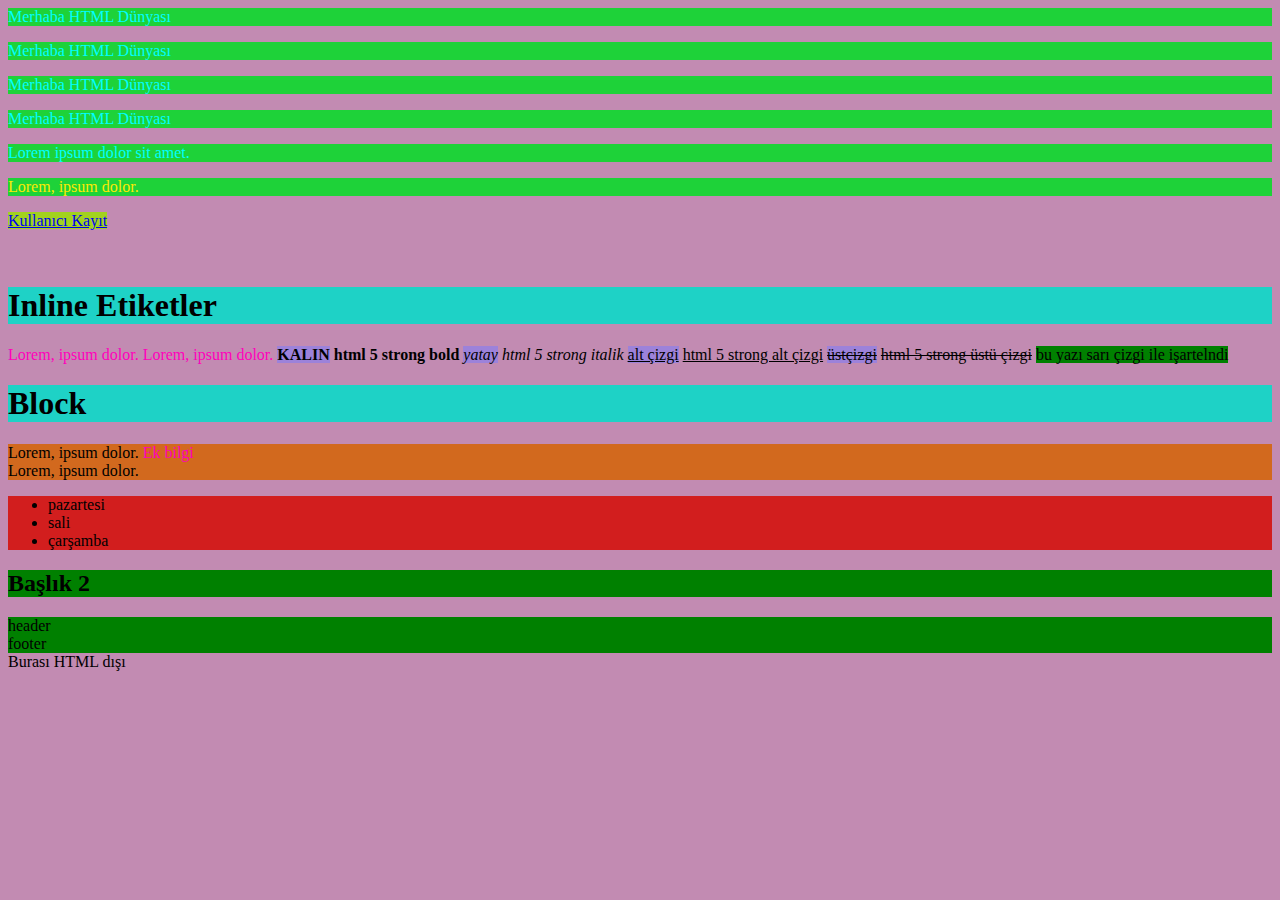
<file: HtmlTags/index.Html>
<html>
    <head>
        <!-- Yorum için yapılır.
        
        Bu satırlar tarayıcı tarafından yorumlamayacaktır.
        Ancak kaynak kodda görünecektir.
        Bu tag içinde Style (css) kodlarını yazabiliriz.
        sayfa yapısı ile ilgili meta ayarları verebilir. Meta ayarları dil ayarları, karakter set ayarları vb.
        Sayfaya başlık verbilir bu bir etikettir.
        renklerde !important olan hangisinin daha önemli olduğunu belirtir.
        fakat her ikisine de importan yazıldığında son yazdığını daha önemli olur.
        <title>
        -->
        <meta charset ="UTF-8"/>
        <meta name="keywords" content="HTML, CSS, Javascprit"/>
        <meta name="author" content="Göksel"/>
        <meta name="viewport" content="width=device-width, initial-scale=1.0"/>
        <title>Merhaba HTML </title>
        <link rel = "stylesheet" href="assets/css/index.css"/>
        
        <style>
            body {background-color: rgb(194, 139, 178);}
            p{color:aqua !important;/* bu satır css yorum satırı*/}
            /* tüm spanları etkiler eğer style içinde bu durumu belirtirsen */
            span
            {
                color: rgb(255, 0, 187);
            }
             /* .kirmiziyazi {color:red} */
            
             div{background-color: chocolate;}

             h1{background-color: rgb(30, 210, 198);}

             p{background-color: rgb(30, 210, 57);}

             a{background-color: rgb(162, 210, 30);}

             ul{background-color: rgb(210, 30, 30);}

             b,s,i,u{background-color: rgb(156, 130, 218);}

             mark{background-color: green;}

             section,header,footer{background-color: green;}
        </style>
        
    </head>
    <body>
        <p>Merhaba HTML Dünyası</p>
        <p>Merhaba HTML Dünyası</p>
        <p>Merhaba HTML Dünyası</p>
        <p>Merhaba HTML Dünyası</p>
        <p>Lorem ipsum dolor sit amet.</p>
        <p style="color:rgb(250, 234, 4) !important">Lorem, ipsum dolor.</p>
        <a href="kullanici-kayit-form.html">Kullanıcı Kayıt</a>
        <br/>
        <br/> 
        <br/>
        <!-- yanyana yazarken -->
        <h1>Inline Etiketler</h1>
        <span>Lorem, ipsum dolor.</span>
        <!-- span içerisinde class olarak rengi belirleyebiliyoruz. -->
        <span class="kirmiziyazi">Lorem, ipsum dolor.</span>

        <b>KALIN</b>
        <strong>html 5 strong bold</strong>

        <i>yatay</i>
        <em>html 5 strong italik</em>

        <u>alt çizgi</u>
        <ins>html 5 strong alt çizgi</ins>

        <s>üstçizgi</s>
        <del>html 5 strong üstü çizgi</del>

        <mark>bu yazı sarı çizgi ile işartelndi</mark>
        <!-- altalta yazarken -->
        <h1>Block</h1>
        <div>Lorem, ipsum dolor.
            <span class="kirmiziyazi">Ek bilgi</span>
        </div>
        <div>Lorem, ipsum dolor.</div>
        <UL>
            <li>
                pazartesi
            </li>
            <li>sali</li>
            <li>çarşamba</li>
        </UL>

        <section>
            <h2>Başlık 2</h2>
        </section>
        <header>header</header>
        <footer>footer</footer>
        

        
        
    </body>
</html>

Burası HTML dışı
</file>
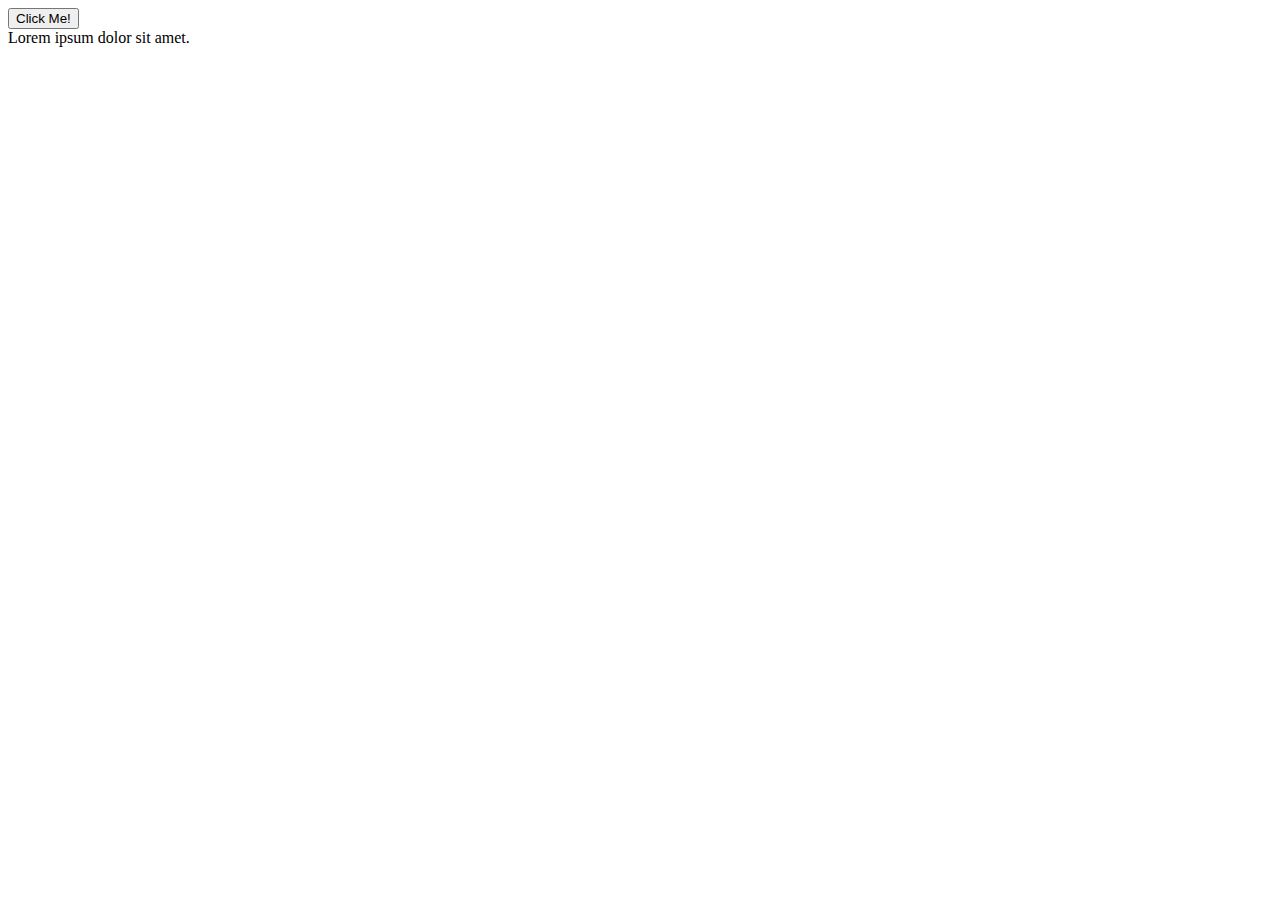
<file: JavaScriptTutorial_0/index.html>
<!DOCTYPE html>
<html lang="en">
<head>
    <meta charset="UTF-8">
    <meta name="viewport" content="width=device-width, initial-scale=1.0">
    <title>Document</title>
    <!-- BURAYI KULLANMAMALIYIZ SCRİPT EN SON ÇALIŞMALI -->
    <!-- <script> 
        type="text/javascript"
        alert('önce ben çalıştım');
        //değişken tanımla
        //javascript typesize değildir.değişken tanımlaması var ile olur
        var sayi=5;
        console.log('Mesaj');
        //console.log(typeof(sayi) + ':' + sayi)
        console.log(`Sayi değişkeni ${sayi} değeri de ve ${typeof(sayi)} tipindedir.`);
        sayi="5";
        //console.log(typeof(sayi) + ':' + sayi)
        console.log(`Sayi değişkeni ${sayi} değeri de ve ${typeof(sayi)} tipindedir.`);
        sayi=true;
        //console.log(typeof(sayi) + ':' + sayi)
        console.log(`Sayi değişkeni ${sayi} değeri de ve ${typeof(sayi)} tipindedir.`);

        console.log(document.getElementById("content").innerText);
        alert('şuan body oluşmadı')
        console.log(x);
        console.log("test");

    </script> -->
</head>
<body>

    <input type="button" value="Click Me!" onclick="alert('Hello World!');">
    <div>Lorem ipsum dolor sit amet.</div>
    <script type="text/javascript">
        console.log(document.getElementById("content"));
        //alert('body oluştu');
        var contentText = document.getElementById("content").innerText;
        console.log(x);

        var contentHTML = document.getElementById("content").inner;
        console.log(x);
    </script>
</body>
</html>
</file>
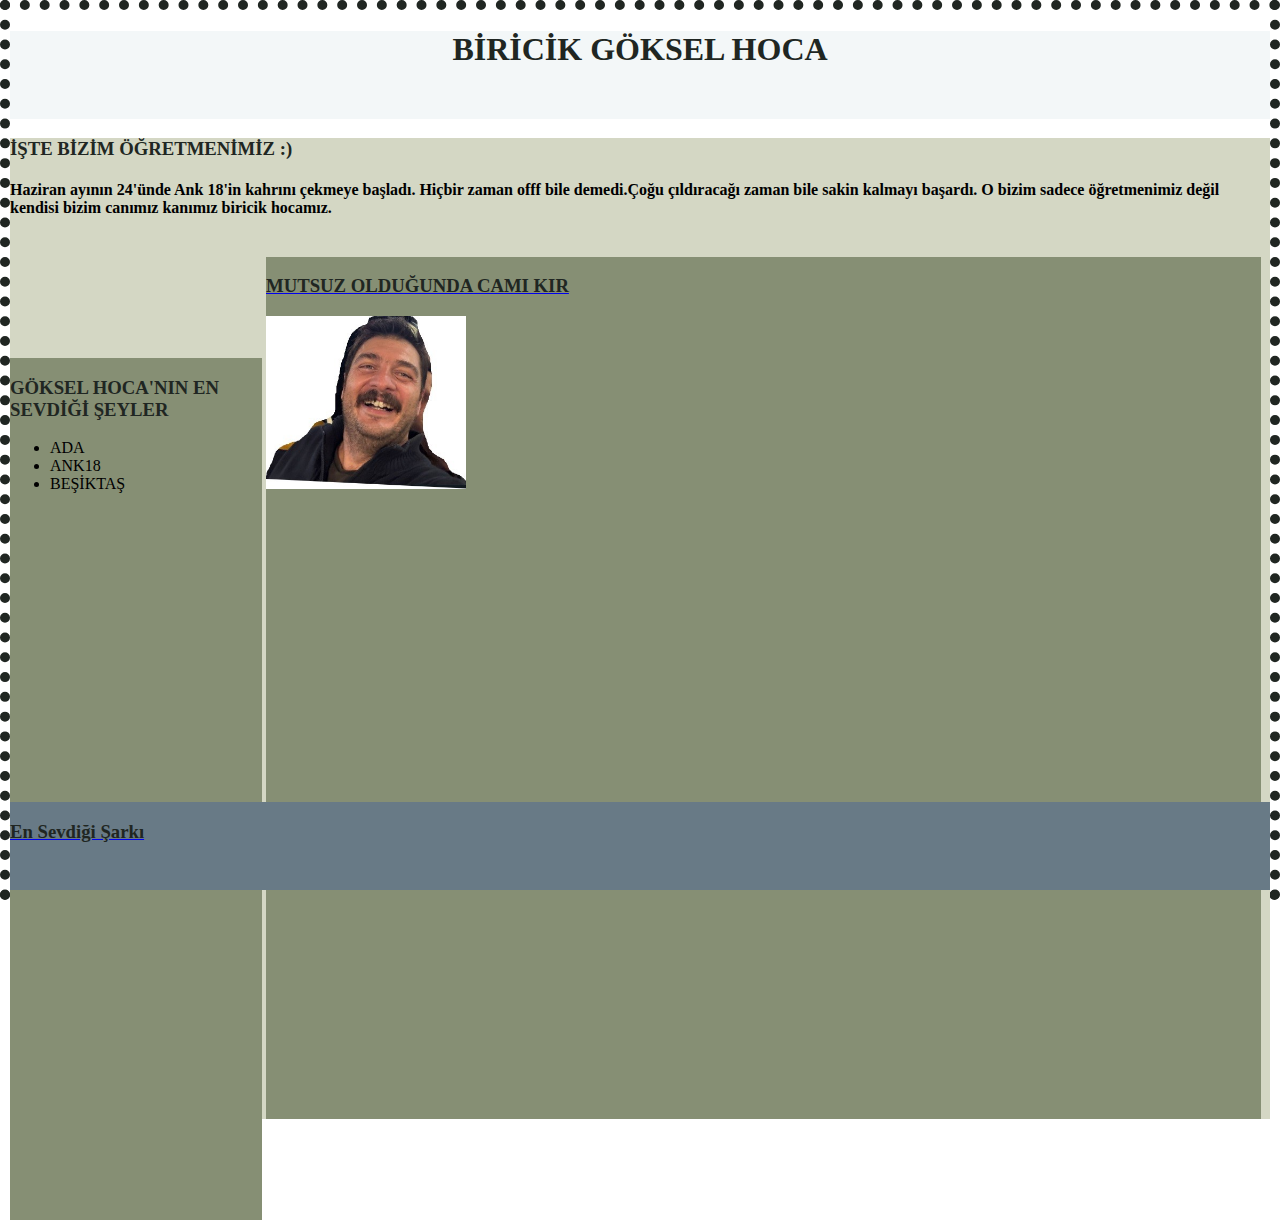
<file: HtmlTags/gokselhocasurpriz.html>
<!DOCTYPE html>
<html lang="en">
<head>
    <meta charset="UTF-8">
    <meta name="viewport" content="width=device-width, initial-scale=1.0">
    <title>Document</title>
    <link rel="stylesheet" href="assets/css/gokselhocasurpriz.css">
</head>
<body>
    <div class="container">
        <!-- HEADER -->
         <div class="header">
            <h1>BİRİCİK GÖKSEL HOCA </h1></div>

         <!-- NAGİVATİON -->
            <div class="Navigation"><h3>İŞTE BİZİM ÖĞRETMENİMİZ :) </h3> <h4>Haziran ayının 24'ünde Ank 18'in kahrını çekmeye başladı. Hiçbir zaman offf bile demedi.Çoğu çıldıracağı zaman bile sakin kalmayı başardı. O bizim sadece öğretmenimiz değil kendisi bizim canımız kanımız biricik hocamız.</h4> <br> </div>
            
            <!-- MAIN -->
            <div class="main"> 
                <!-- LEFT SIDE -->
                 <div class="left-side"> <H3>GÖKSEL HOCA'NIN EN SEVDİĞİ ŞEYLER</H3> <UL><li>ADA</li> <li>ANK18</li> <li>BEŞİKTAŞ</li> </UL></div>
                <!-- MAİN CONTENTS SIDE -->
                <div class="center-side"><a  href="https://www.youtube.com/watch?v=2oqNAfzWbMs&ab_channel=beINSPORTST%C3%BCrkiye"><H3>MUTSUZ OLDUĞUNDA CAMI KIR</H3></a> <img width="200" src="/HtmlTags/img/gökselhoca.jpg" alt=""></div> 

            </div>

            <!-- FOOTER -->
             <div class="footer"> <a  href="https://www.youtube.com/watch?v=eHcbtc_LigA&ab_channel=tezah%C3%BCrats%C3%B6zl%C3%BCk"><H3>En Sevdiği Şarkı</H3></a>
             </div>
    </div>
</body>
</html>
</file>
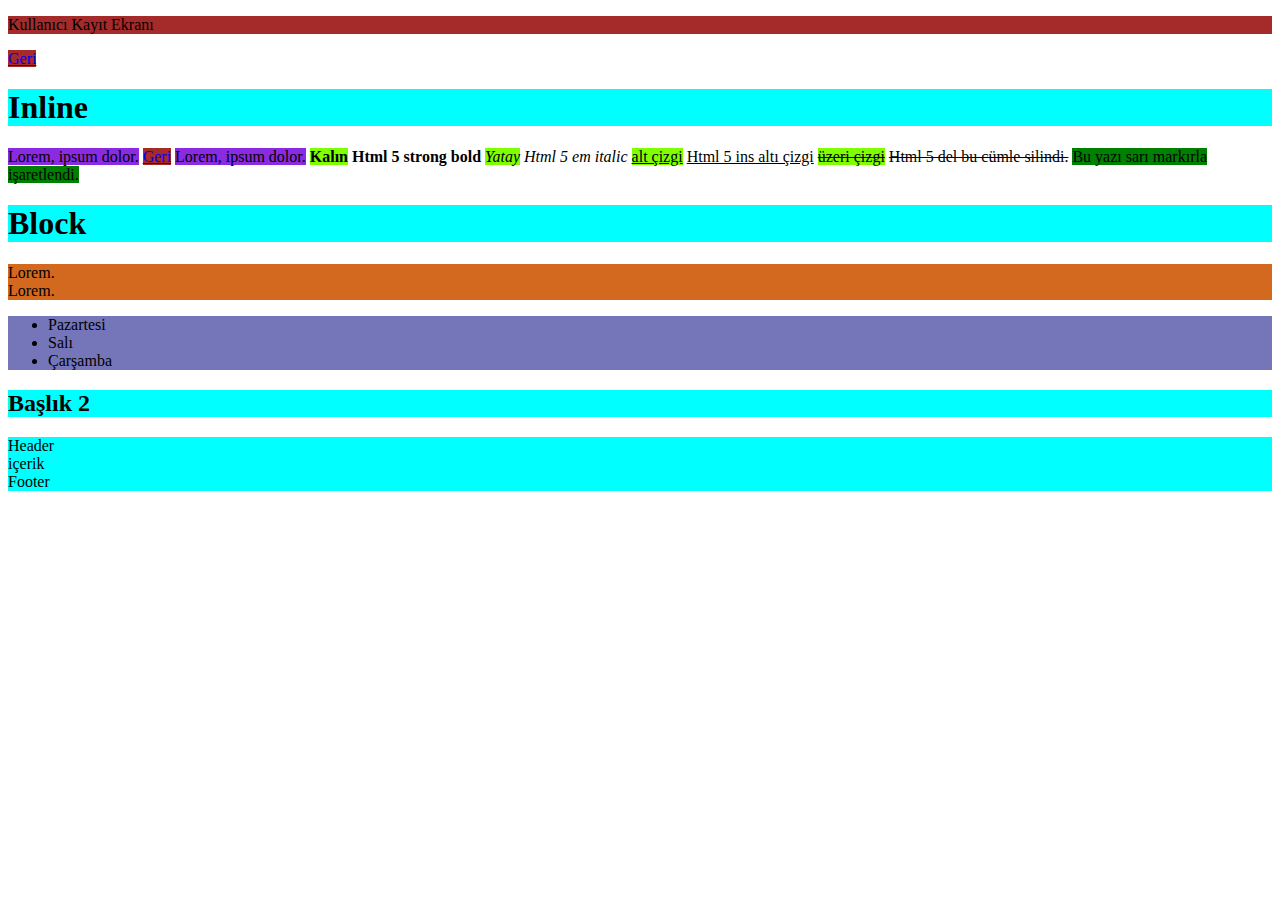
<file: HtmlTags/index-tags-other-tags.html>
<!DOCTYPE html>
<html lang="en">
    <head>
        <meta charset="UTF-8">
        <meta name="viewport" content="width=device-width, initial-scale=1.0">
        <title>Document</title>
        <style>
            span{
                background-color: blueviolet;
            }
     
            div{
                background-color: chocolate;
            }
            h1{
                background-color: aqua;
            }
            p{
                background-color: brown;
            }
            a{
                background-color: brown;
            }
            ul{
                background-color: rgb(117, 117, 185);
            }
            b, i, u, s{
                background-color: chartreuse;
            }
     
            mark{
                background-color: green;
            }
     
            section, header, footer, article{
                background-color: aqua;
            }
        </style>
    </head>
    <body>
        <p>Kullanıcı Kayıt Ekranı</p> <a href="index.html">Geri</a>
       
        <h1>Inline</h1>
        <span>Lorem, ipsum dolor.</span>
        <a href="index.html">Geri</a>
        <span class="kirmiziYazi">Lorem, ipsum dolor.</span>
       
        <b>Kalın</b>
        <strong>Html 5 strong bold</strong>
     
        <i>Yatay</i>
        <em>Html 5 em italic</em>
     
        <u>alt çizgi</u>
        <ins>Html 5 ins altı çizgi</ins>
     
        <s>üzeri çizgi</s>
        <del>Html 5 del bu cümle silindi.</del>
     
        <mark>Bu yazı sarı markırla işaretlendi.</mark>
     
        <h1>Block</h1>
        <div>
            Lorem.
        </div>
        <div>Lorem.</div>
        <ul>
            <li>Pazartesi</li>
            <li>Salı</li>
            <li>Çarşamba</li>
        </ul>
        <section>
            <h2>Başlık 2</h2>
        </section>
        <header>
            Header
        </header>
        <article>
            içerik
        </article>
        <footer>
            Footer
        </footer>
    </body>
     
</html>
</file>
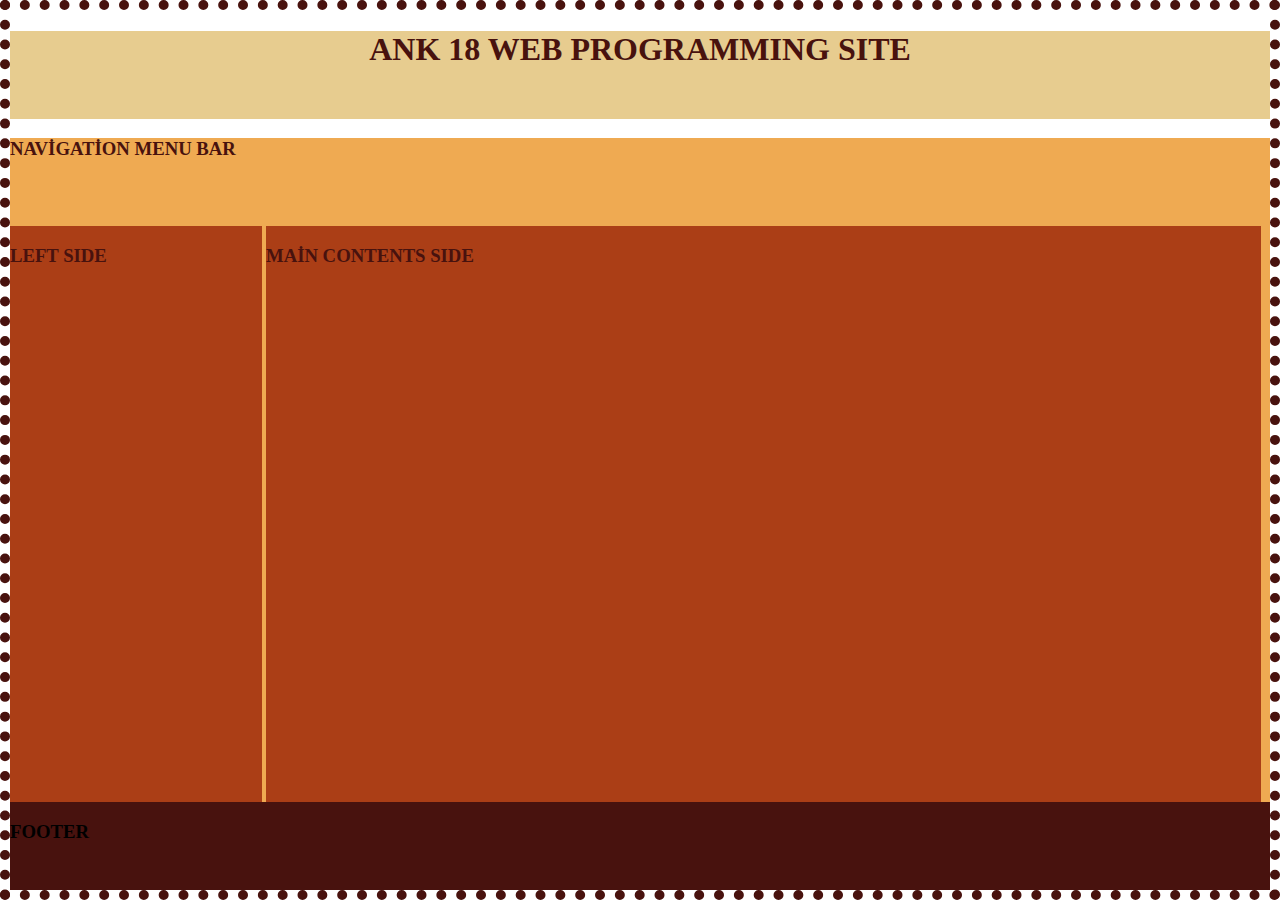
<file: HtmlTags/kullanici-kayit-form.html>
<!DOCTYPE html>
<html lang="en">
<head>
    <meta charset="UTF-8">
    <meta name="viewport" content="width=device-width, initial-scale=1.0">
    <title>Document</title>
    <link rel="stylesheet" href="assets/css/kullanici-form-kayit.css">
</head>
<body>
    <div class="container">
        <!-- HEADER -->
         <div class="header">
            <h1>ANK 18 WEB PROGRAMMING SITE </h1></div>

         <!-- NAGİVATİON -->
            <div class="Navigation"><h3>NAVİGATİON MENU BAR</h3></div>

            <!-- MAIN -->
            <div class="main"> 
                <!-- LEFT SIDE -->
                 <div class="left-side"> <H3>LEFT SIDE</H3></div>
                <!-- MAİN CONTENTS SIDE -->
                <div class="center-side"><H3>MAİN CONTENTS SIDE</H3></div> 

            </div>

            <!-- FOOTER -->
             <div class="footer"> <H3>FOOTER</H3></div>
    </div>
</body>
</html>
</file>
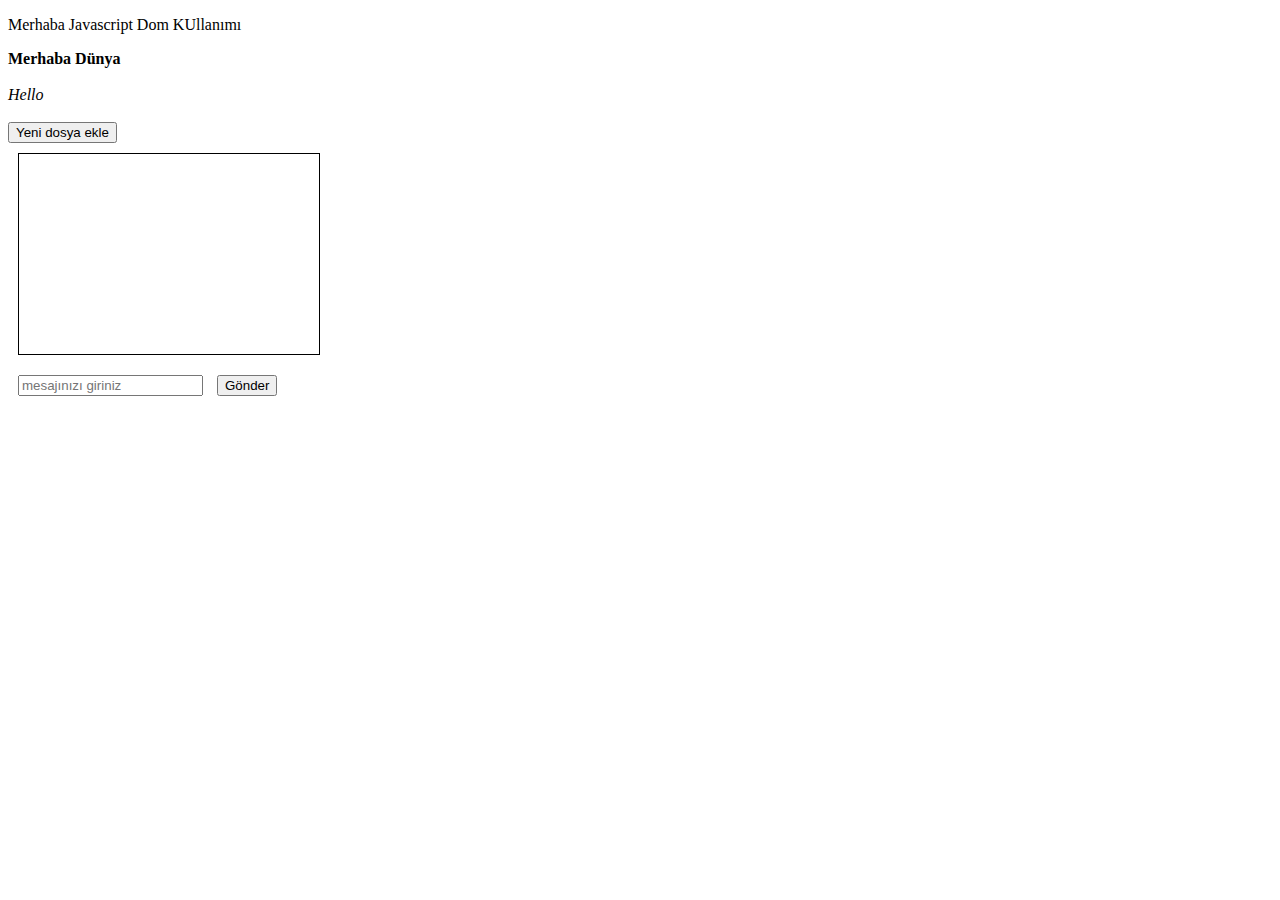
<file: JavaScriptTutorial_0/Java-script-lesson-1.html>
<!DOCTYPE html>
<html lang="en">
<head>
    <meta charset="UTF-8">
    <meta name="viewport" content="width=device-width, initial-scale=1.0">
    <title>Javascript Dom Calısması</title>
    
    <link rel="icon" type="image/png" href="images/icons8-javascript-32.png" />
</head>
<body>
    <p>Merhaba Javascript Dom KUllanımı</p>
    <!-- kalın yazar -->
    <strong>Merhaba Dünya</strong> <br><br>
    <!-- İTALİK YAZAR -->
    <em>Hello</em><br><br>

    <button onclick="EkleFileUpload();">Yeni dosya ekle</button>

    <div id="imageUpload"> 
        
    </div>

    <div id="ekran" style="width: 300px; height: 200px; margin: 10px; border: 1px solid black;">

    </div>
    <input type="text " id="mesaj" style="margin: 10px;" placeholder="mesajınızı giriniz">
    <button onclick="Gonder()">Gönder</button>

    <script type="text/javascript" src="js/lesson-5.js"></script>
</body>
</html>
</file>
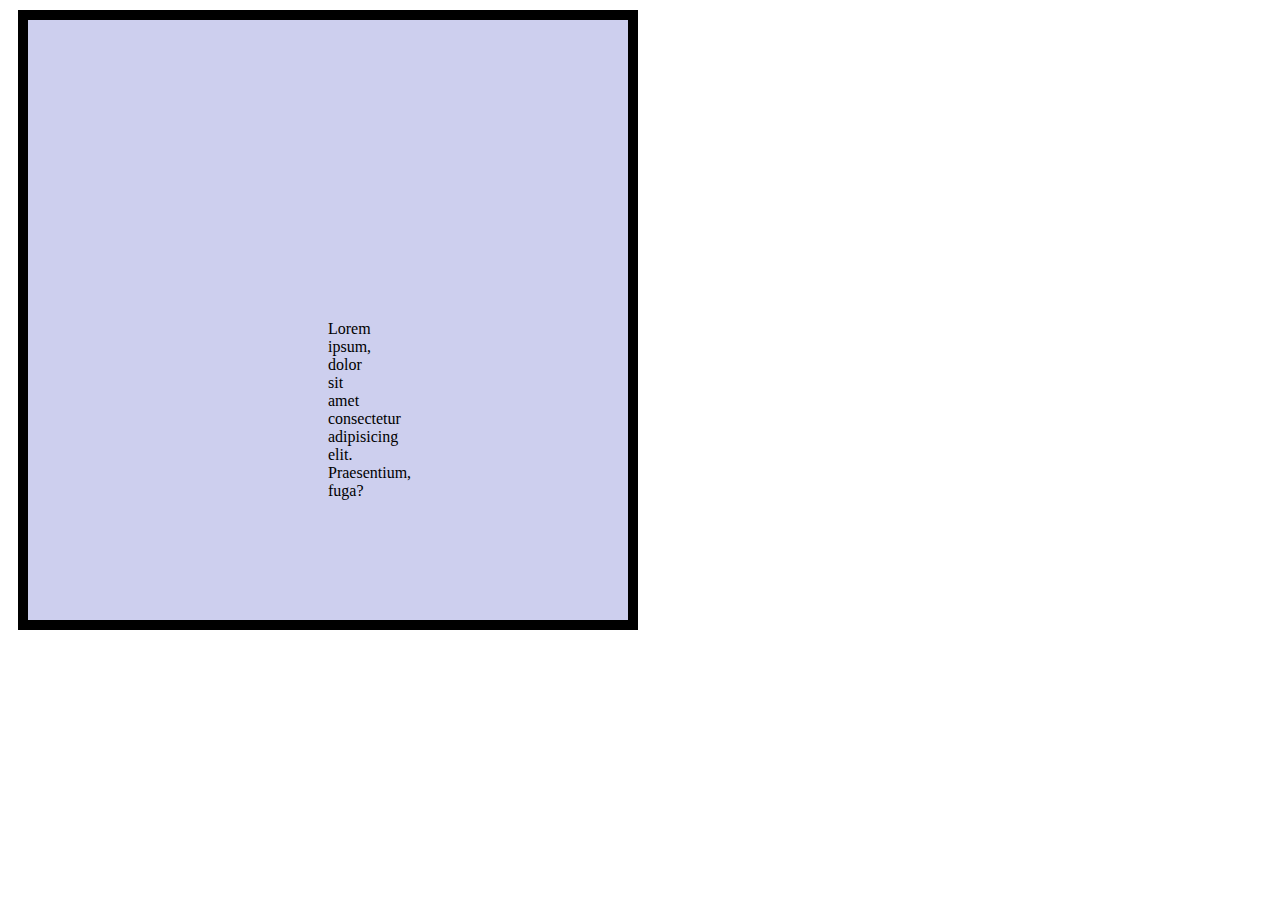
<file: Tutarial_2/box-model.html>
<!DOCTYPE html>
<html lang="en">
<head>
    <meta charset="UTF-8">
    <meta name="viewport" content="width=device-width, initial-scale=1.0">
    <title>Document</title>
    <link rel="stylesheet" href="assets/css/box-model.css">
</head>
<body>
    <div id="box1" name="kutu" class="box" style="height: 500px;">Lorem ipsum, dolor sit amet consectetur adipisicing elit. Praesentium, fuga?</div>
</body>
</html>
</file>
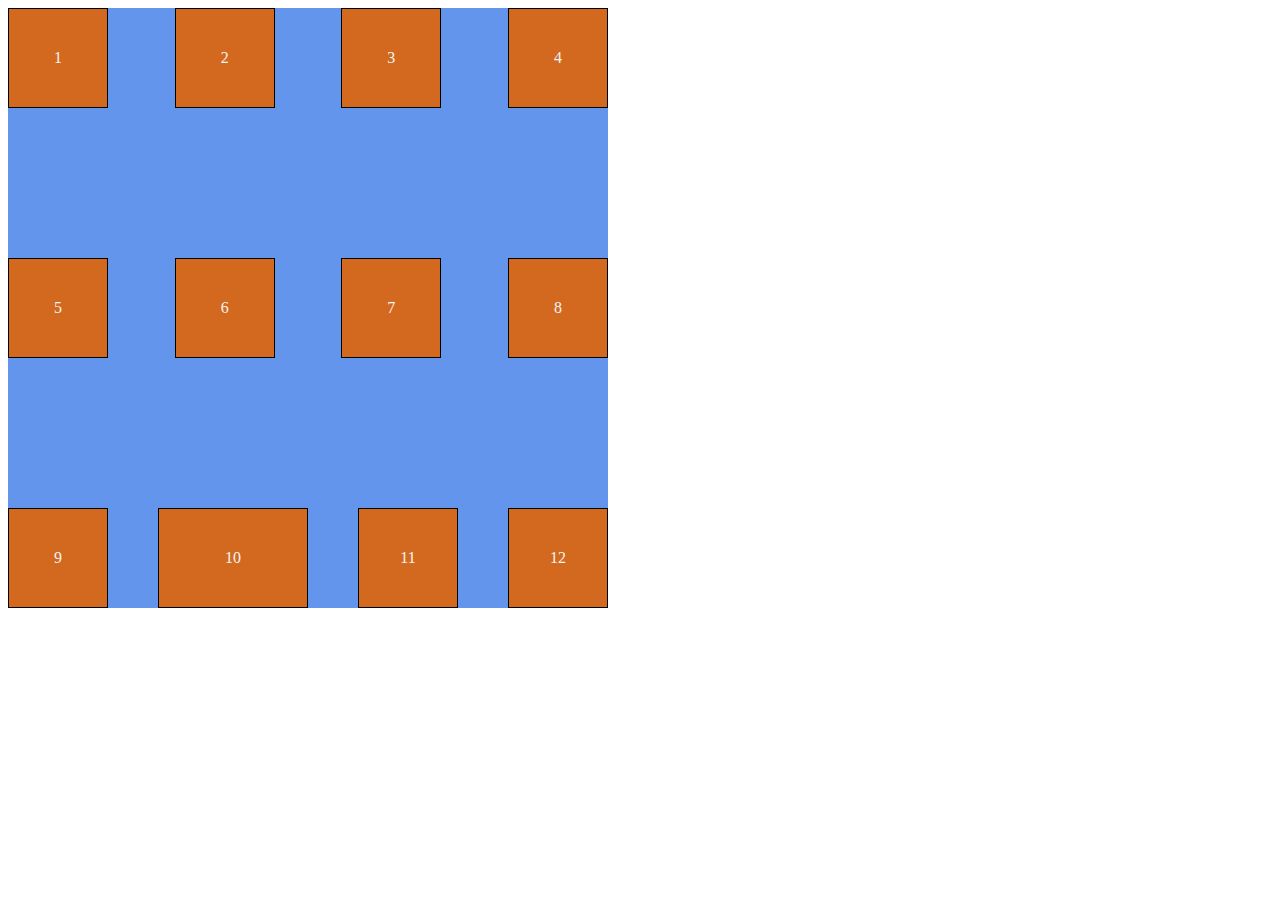
<file: Tutarial_2/flex-model.html>
<!DOCTYPE html>
<html lang="en">
<head>
    <meta charset="UTF-8">
    <meta name="viewport" content="width=device-width, initial-scale=1.0">
    <title>Flex Model CSS</title>
    <link rel="preconnect" href="https://fonts.googleapis.com"> 
    <link rel="preconnect" href="https://fonts.gstatic.com" crossorigin> 
    <link href="https://fonts.googleapis.com/css2?family=Playwrite+GB+S:ital,wght@0,100..400;1,100..400&display=swap" rel="stylesheet">
    <link rel="stylesheet" href="assets/css/flex-model.css">
</head>
<body>
    <div class="container">
        <div class="box item-1">1</div>
        <div class="box item-2">2</div>
        <div class="box item-3">3</div>
        <div class="box item-4">4</div>
        <div class="box item-5">5</div>
        <div class="box item-6">6</div>
        <div class="box item-7">7</div>
        <div class="box item-8">8</div>
        <div class="box item-9">9</div>
        <div class="box item-10">10</div>
        <div class="box item-11">11</div>
        <div class="box item-12">12</div>
        
        <!-- <div class="cotainer-flex">
            <div class="kutu oge-1">1</div>
            <div class="kutu oge-2">2</div>
            <div class="kutu oge-3">3</div>
        </div> -->

    </div>
    
</body>
</html>
</file>
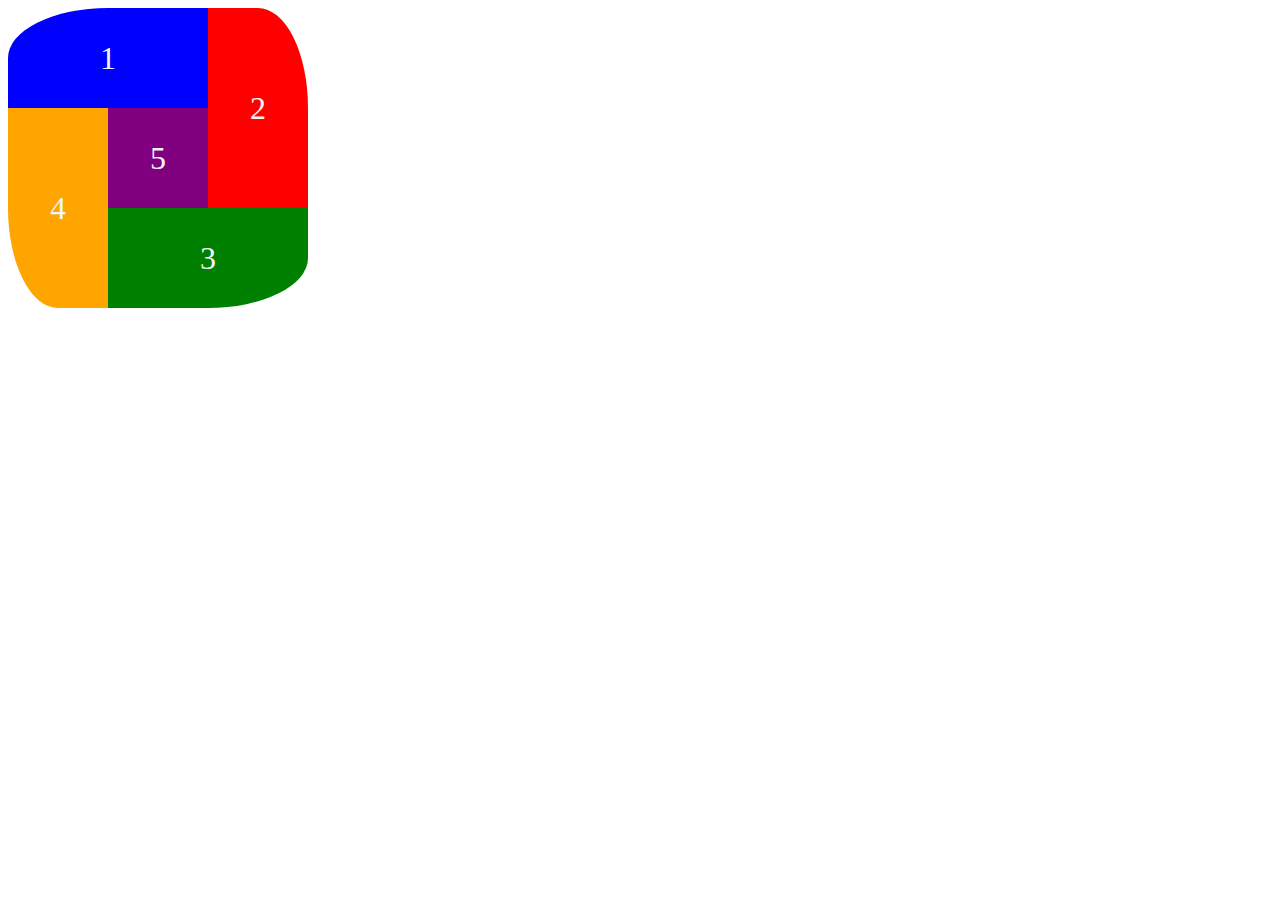
<file: Tutarial_2/grid-model.html>
<!DOCTYPE html>
<html lang="en">
<head>
    <meta charset="UTF-8">
    <meta name="viewport" content="width=device-width, initial-scale=1.0">
    <title>GRİD MODEL</title>
    <link rel="stylesheet" href="assets/css/grid-model.css">
 
</head>
<body>
    <!-- alttakinin kısa yolu olarak bu yazıy da kullanabilrsin bunu yazıp enter yaparsan alttki gelir  div.container-grid>div.item-$*5 -->
    <div class="container-grid">
        <div class="item-1">1</div>
        <div class="item-2">2</div>
        <div class="item-3">3</div>
        <div class="item-4">4</div>
        <div class="item-5">5</div>
    </div>
</body>
</html>
</file>
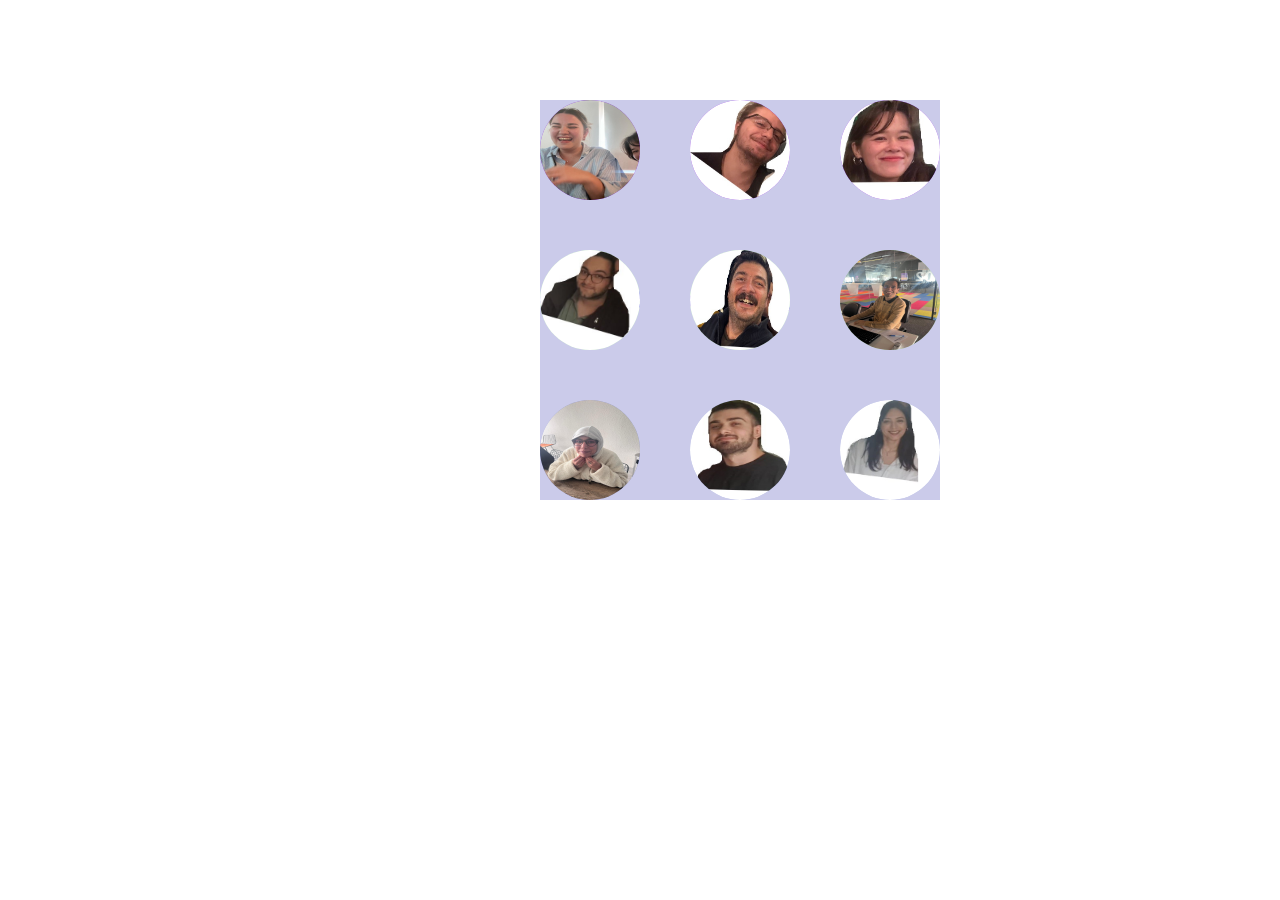
<file: Tutarial_2/ORTAYAKARISIK.HTML>
<!DOCTYPE html>
<html lang="en">
<head>
    <meta charset="UTF-8">
    <meta name="viewport" content="width=device-width, initial-scale=1.0">
    <title>Document</title>
    <link rel="preconnect" href="https://fonts.googleapis.com"> <link rel="preconnect" href="https://fonts.gstatic.com" crossorigin> <link href="https://fonts.googleapis.com/css2?family=Afacad+Flux:wght@100..1000&display=swap" rel="stylesheet">
    <link rel="stylesheet" href="assets/css/ORTAYAKARISIK.CSS">
</head>
<body>
    <div class="container" style="margin: 100px;">
        <div id="box-1" class="box f-left m-5 lt position-absolute color-whitesmoke bg-color-blueviolet"><img src="/HtmlTags/img/MİNEL.jpeg" alt=""> <span>MİNEL</span></div>
        <div id="box-2" class="box f-left m-5 mt position-absolute color-whitesmoke bg-color-blueviolet"><img src="/HtmlTags/img/BATU.jpg" alt=""> <span>BATU</span><</div>
        <div id="box-3" class="box f-left m-5 rt position-absolute color-whitesmoke bg-color-blueviolet"><img src="/HtmlTags/img/EFNAN.jpg" alt=""> <span>EFNAN</span><</div>
        <div id="box-4" class="box f-left m-5 lc position-absolute color-whitesmoke bg-color-yesil"><img src="/HtmlTags/img/MUSTAFA.jpg" alt=""> <span>MUSTAFA</span><</div>
        <div id="box-5" class="box f-left m-5 mc position-absolute color-whitesmoke bg-color-yesil"><img src="/HtmlTags/img/gökselhoca.jpg" alt=""><span>GÖKSEL</span></div>
        <div id="box-6" class="box f-left m-5 rc position-absolute color-whitesmoke bg-color-yesil"><img src="/HtmlTags/img/ALP.jpeg" alt=""> <span>ALP</span><</div>
        <div id="box-7" class="box f-left m-5 lb position-absolute color-whitesmoke bg-color-lila"><img src="/HtmlTags/img/MELTEM.jpeg" alt=""> <span>MELTEM</span><</div>
        <div id="box-8" class="box f-left m-5 mb position-absolute color-whitesmoke bg-color-lila"><img src="/HtmlTags/img/ALKIN.jpg" alt=""> <span>ALKIN</span><</div>
        <div id="box-9" class="box f-left m-5 rb position-absolute color-whitesmoke bg-color-lila"><img src="/HtmlTags/img/GİZEM.jpg" alt=""> <span>GİZEM</span><</div>
    </div>
</body>
</html>
</file>
<file: HtmlTags/assets/css/index.css>
p{
    color: red;

}
</file>
<file: HtmlTags/assets/css/gokselhocasurpriz.css>
body{margin: 0; /*turuncu kısım*/
    
} /*taşıyıcı elemanla body ile olan mesafemesini en dışta boşluk kalmaması için yaptık.*/
.container 
{

    /* display:flex ; */
    
    border: 10px dotted #202622;;
    /* dotted, solid, groove, inset, outset = tablo kenarlıkları */
    /* width: 500px;
    height: 100px; sabit oluyor kendimiz direk ölçü verebiliyouz*/
    width: 100%;
    height: 100%;/* bu şekilde ekranın tüm boyutunu alıyor yazıartıkça genişliyor */
    /* tablonun boyutu; */
    /* overflow: scroll; yanında ileri geri yapıyor */
    /* overflow-x: auto; otmatik boyuta getiriyor */
    position: absolute; /* pozisyonu istediğimiz gibi yapmamıza izin verme butonu gibi düşünebilrsin*/
    /* padding: 20px; yeşil kısım */
    /* chrome da f12 yapıp buna bakabilrisin yap bunu  */
    box-sizing: border-box; /*normal verdiğin boyut pxli olan sana tablo kenarlılık halini 
    verir. verdiğimiz ölçünün içine tablo kenarlıkları da dahil olması için bu 
    işlemi yapıyoruz.*/
}

.header 
{
    /* border: 1px solid blue;  */
    height: 10%;
    box-sizing: border-box;
    background-color: #F3F7F8;
    text-align: center;
}

.header h1 
{
    color:#202622;;

}

.Navigation
{
    /* border: 1px solid #E7CC8F; */
    height: auto;
    box-sizing: border-box;
    background-color: #D4D7C4;
}
.Navigation h3 {
    color:#202622;;
}

.main
{
    /* border: 1px solid #E7CC8F; */
    position: relative;
    height: 98%;
    box-sizing: border-box;
    background-color: 	#D4D7C4;
    
}

.left-side
{
    /* border: 1px solid #E7CC8F; */
    display: inline-block;
    width: 20%;
    height: 100%;
    box-sizing: border-box;
    margin: 0;
    background-color: #868F74;

}
.left-side h3 {color:#202622;}

.center-side
{
    /* border: 1px solid #E7CC8F; */
    display: inline-block;
    width: 79%;
    box-sizing: border-box;
    margin: 0;
    height: 100%;
    background-color: #868F74;
}
.center-side h3 {color:#202622;}

.footer
{
    /* border: 1px solid rgb(224, 165, 16); */
    position: absolute;
    height: 10%;
    width: 100%;
    bottom: 0px;
    box-sizing: border-box;
    background-color: #687A86;
}
.footer h3 {color:#202622;}
</file>
<file: HtmlTags/assets/css/kullanici-form-kayit.css>
body{margin: 0; /*turuncu kısım*/
    
} /*taşıyıcı elemanla body ile olan mesafemesini en dışta boşluk kalmaması için yaptık.*/
.container 
{

    /* display:flex ; */
    
    border: 10px dotted #48120E;
    /* dotted, solid, groove, inset, outset = tablo kenarlıkları */
    /* width: 500px;
    height: 100px; sabit oluyor kendimiz direk ölçü verebiliyouz*/
    width: 100%;
    height: 100%;/* bu şekilde ekranın tüm boyutunu alıyor yazıartıkça genişliyor */
    /* tablonun boyutu; */
    /* overflow: scroll; yanında ileri geri yapıyor */
    /* overflow-x: auto; otmatik boyuta getiriyor */
    position: absolute; /* pozisyonu istediğimiz gibi yapmamıza izin verme butonu gibi düşünebilrsin*/
    /* padding: 20px; yeşil kısım */
    /* chrome da f12 yapıp buna bakabilrisin yap bunu  */
    box-sizing: border-box; /*normal verdiğin boyut pxli olan sana tablo kenarlılık halini 
    verir. verdiğimiz ölçünün içine tablo kenarlıkları da dahil olması için bu 
    işlemi yapıyoruz.*/
}

.header 
{
    /* border: 1px solid blue;  */
    height: 10%;
    box-sizing: border-box;
    background-color: #E7CC8F;
    text-align: center;
}

.header h1 
{
    color: #48120E;

}

.Navigation
{
    /* border: 1px solid #E7CC8F; */
    height: 10%;
    box-sizing: border-box;
    background-color: #EFAA52;
}
.Navigation h3 {
    color: #48120E;
}

.main
{
    /* border: 1px solid #E7CC8F; */
    position: relative;
    height: 70%;
    box-sizing: border-box;
    background-color: #EFAA52;
    
}

.left-side
{
    /* border: 1px solid #E7CC8F; */
    display: inline-block;
    width: 20%;
    height: 98%;
    box-sizing: border-box;
    margin: 0;
    background-color: #AB3E16;

}
.left-side h3 {color: #48120E;}

.center-side
{
    /* border: 1px solid #E7CC8F; */
    display: inline-block;
    width: 79%;
    box-sizing: border-box;
    margin: 0;
    height: 100%;
    background-color: #AB3E16;
}
.center-side h3 {color: #48120E;}

.footer
{
    /* border: 1px solid rgb(224, 165, 16); */
    position: absolute;
    height: 10%;
    width: 100%;
    bottom: 0px;
    box-sizing: border-box;
    background-color: #48120E;
}
</file>
<file: Tutarial_2/assets/css/box-model.css>
/* tag seçici */
/* blok elemanları(div) kendi boyutları girildiğinde onu hemen 
işgal eder.inline (span) kendine gelen elemanın boyutunu alır bu 
yüzden birşey yazılmazsa gözükmez */
div
{
    background-color: rgb(205, 207, 238) !important;
    width: 200px;
    height: 200px;
    /* border-bottom: 10px solid brown;
    border-bottom: 10px dotted brown; */
} 

/* css sınıfı */
.box
{
    border: 10px solid black;
    padding: 300px;
}
/* özellik seçici */
div[name="kutu"]
{
    box-sizing: border-box;
    background-color: orangered;
}
/* ıd seçici */
#box1
{
    margin: 10px; 
    padding: 25;
}
/* birbirlerine eze eze gittiler güçlü olan id fakat id yi de 
ezen html deki style ile ezilebilir di, box ütüne geldiğinde 
güç numaraları geliyor bu şekilde de bakabilirsin fakat important
 yazıldığında o daha önemli oluyor fakat iki important gelirse o 
 zmaan yine güçleri devreye girer hangsi güçlüyse o gelir*/
</file>
<file: Tutarial_2/assets/css/flex-model.css>
/* tagName{}tag eleman yakalr(çok eleman yakalar) */
/* .className{} bu tagında class attırır. bu değeri olanı etkiler */
/* #tagId{} bu ise bir tek eleman etkiler */
/* tagName[attribute=value]{} tagın attribute value değeri sahip olanlar */

.container
{
    width: 600px;
    height: 600px;
    background-color: cornflowerblue;
    display: flex;
    flex-wrap: wrap;
    /* arada sayı kutularının boşluk ypar */
    /* kenarlara kutuları yapıştırır */
    align-content: space-between ;
    justify-content: space-between;
    /* sırasının dikey bir şekilde ilerletir */
    /* flex-direction: column; */
    /* sol alttan başlatır sıralamayı */
    /* flex-direction: column-reverse; */
    /* en sağdan başlatır sırayı  */
    /* flex-direction: row-reverse; */
    gap: 50px   ;
}
.box
{
    width: 100px;
    height: 100px;
    background-color: chocolate;
    color: whitesmoke;
    text-align: center;
    align-content: center;
    border: 1px solid black;
    /* bordelerın etrafından 50 ye eşitledi box sizing */
    box-sizing: border-box;
    
}
/* sen sırasını belirlersin burada numara verdiklerin o aldığı 
numaradır fakat vermezsen onun varsayılan sırası sıfır olarak alır */
/* .item-5
{
    order: 1;
    flex-grow: 1;
}
.item-3
{
    order: 2;
    flex-grow: 1;
}
.item-7
{
    order: 10;
    flex-grow: 1;
}
.item-2
{
    order: 4;
    flex-grow: 1;
} */

.item-10
{
    /* order: 4; */
    flex-grow: 4;
}

/* BURADA BAR ŞEKLİYLE İLERLERME YAPILIYOR. */

/* .cotainer-flex
{
    display: flex;
    width: 100%;
    height: 50px;
    background-color: chocolate;
}
 
.kutu
{
    width: 50px;
    height: 100%;
    text-align: center;
    align-content: center;
    color: whitesmoke;
    font-size: 24px;
    flex-grow: 1;
    flex-shrink: 1;
    flex-basis: 500px;
} */
 
/* .oge-1{background-color: blue; flex-grow: 1;}
.oge-2{background-color: red; flex-grow: 5;}
.oge-3{background-color: green; flex-grow: 1;} */
 
/* .oge-1{background-color: blue; }
.oge-2{background-color: red; flex-shrink: 2;}
.oge-3{background-color: green; } */
 
/* .kutu:nth-of-type(1){flex-shrink: 3;} */
</file>
<file: Tutarial_2/assets/css/grid-model.css>
.container-grid
{
    /* ızgara yapmak için bunu kullanırız */
    display: grid;
    grid-template-columns: 100px 100px 100px;
    grid-template-rows: 100px 100px 100px;
}

div[class^="item-"]
{
    text-align: center;
    align-content: center;
    font-size: 32px;
    color: whitesmoke;
    
}

.item-1
{
    /* sütın */
    /* grid-column-start: 1;
    grid-column-end: 3; */
    grid-column: 1/3;

    /* satır */
    /* grid-row-start: 1;
    grid-row-end: 2; */
    grid-row: 1/2;
    /* yukarıda tüm divler için geçerli bir şekilde yazıldı */
    background-color: blue;
    /* text-align: center;
    align-content: center;
    font-size: 32px;
    color: whitesmoke; */
    border-top-left-radius: 50%;
}
.item-2
{
    grid-column: 3/4;
    grid-row: 1/3;

    background-color: red;
    /* text-align: center;
    align-content: center;
    font-size: 32px;
    color: whitesmoke;*/
    border-top-right-radius: 50%;
} 

.item-3
{
    grid-column: 2/4;
    grid-row: 3/4;

    background-color: green;
    /* text-align: center;
    align-content: center;
    font-size: 32px;
    color: whitesmoke; */ 
    border-bottom-right-radius: 50%;
}
.item-4
{
    grid-column: 1/2;
    grid-row: 2/4;

    background-color: orange;
    /* text-align: center;
    align-content: center;
    font-size: 32px;
    color: whitesmoke; */
    border-bottom-left-radius: 50%;
}
.item-5
{
    grid-column: 2/3;
    grid-row: 2/3;

    background-color: purple;
    /* text-align: center;
    align-content: center;
    font-size: 32px;
    color: whitesmoke; */
}
</file>
<file: Tutarial_2/assets/css/ORTAYAKARISIK.CSS>
body
{
    font-family: "Afacad Flux", sans-serif;
    font-optical-sizing: auto;
    font-weight: bold;
    font-style: normal;
    font-variation-settings:"slnt" 0;
}

.container 
{
    width: 400px;
    height: 400px;
    background-color: rgb(203, 203, 234);
    position: relative;
    left: 50%;
    top: 50%;
    transform: translate(-50%,0)
}

.box 
{
    
    width: 100px;
    height: 100px;
    text-align: center;
    align-content: center;
    /* yatay olması içinbloku inline 
    çektik blok tipi gitmesin diye inline-block tercih ettik. */
    /* display: inline-block; */
    font-size: 32px;
    border-radius: 50%;
    overflow: hidden;
    transition: transform 2s;

}

.box:hover
{
    cursor:zoom-in;
    /* width: 100px;
    height: 100px; */
    transform: scale(2,2) translate(-25%, -25% );
}

.box:hover span
{
    z-index: 3;
    letter-spacing: 5px;
    animation: textChange 5s; 
}

@keyframes textChange 
{
    0% {letter-spacing: 5px;}
    25%{letter-spacing: 7px}
    50%{letter-spacing: 9px}
    75%{letter-spacing: 11px}
    100%{letter-spacing: 13px; background-color: blueviolet; }
}

img
{
    width: 100px;
    height: 100px;
    left: 0;
    top: 0;
    position: absolute;
    z-index: 2;
}

span
{
    position: absolute;
    left: 50%;
    top: 50%;
    transform: translate(-50%,-50%);
    color: rgb(76, 60, 226);
    z-index: 1;
}


.f-left{float: left;}
/* bunlardan sonra box için de yazmamıza gerek kalmıyor */
.f-right{float: right;} 
.m-5{margin: 0px;}
.m-10{margin: 10px;}
.m-15{margin: 15px;}
.m-20{margin: 20px;}
.m-25{margin: 25px;}

.lt{left: 0; top: 0;}
.lc{left: 0; top: 50%; transform: translate(0,-50%);} 
.lb{left: 0; bottom: 0;}

.mt{left: 50%; top: 0; transform: translate(-50%,0);}
.mc{left: 50%; top: 50%; transform: translate(-50%,-50%);}
.mb{left: 50%; bottom: 0; transform: translate(-50%,0);}

.rt{right: 0; top: 0;}
.rc{right: 0; top: 50%; transform: translate(0,-50%);}
.rb{right: 0; bottom: 0;}

.bg-color-blueviolet{background-color: blueviolet;}
.bg-color-yesil{background-color: rgb(190, 233, 192);}
.bg-color-lila{background-color: rgb(147, 156, 218);}

.color-whitesmoke{color: whitesmoke;}

.position-relative{position: relative;}
.position-absolute{position: absolute;}
.position-fixed{position: fixed;}
.position-sticky{position: sticky;}
.position-static{position: static;}



#box-1
{
    /* kendinden bir sonrakine kendine yapıştırır. */
    /* float: left;
    margin: 5px; */

    position: absolute; 
    
}
#box-2
{
    /* kendinden bir sonrakine kendine yapıştırız. */
    /* float: left;
    margin: 5px; */

    position: absolute; 
    
}
#box-3:hover
{
    /* kendinden bir sonrakine kendine yapıştırız. */
    /* float: left;
    margin: 5px; */

    /* left: 0;
    top: 0; */
    /* yerini değiştirmez */
    /* position: static;  */
    /* bağını kopartmadan yerini değiştirir */
    /* position: relative;  */
    /* bağını kopartır yerini değiştirir */
    position: absolute; 
    transform: scale(2,2) translate(25%,-25%);
}
#box-4
{
    /* kendinden bir sonrakine kendine yapıştırız. */
    /* float: left;
    margin: 5px; */

    position: absolute; 
}
#box-5
{
    /* kendinden bir sonrakine kendine yapıştırız. */
    /* float: left;
    margin: 5px; */

    position: absolute; 
    
}
#box-6:hover
{
    /* kendinden bir sonrakine kendine yapıştırız. */
    /* float: left;
    margin: 5px; */
    transform: scale(2,2) translate(25%,-25%);
    
}
#box-7:hover
{
    /* kendinden bir sonrakine kendine yapıştırız. */
    /* float: left;
    margin: 5px; */

    position: absolute; 
    transform: scale(2,2) translate(-25%,25%);
}
#box-8:hover
{
    /* kendinden bir sonrakine kendine yapıştırız. */
    /* float: left;
    margin: 5px; */

    position: absolute; 
    transform: scale(2,2) translate(-25%,25%);
}
#box-9:hover
{
    /* kendinden bir sonrakine kendine yapıştırız. */
    /* float: left;
    margin: 5px; */

    position: absolute; 
    transform: scale(2,2) translate(25%,25%);
}
</file>
